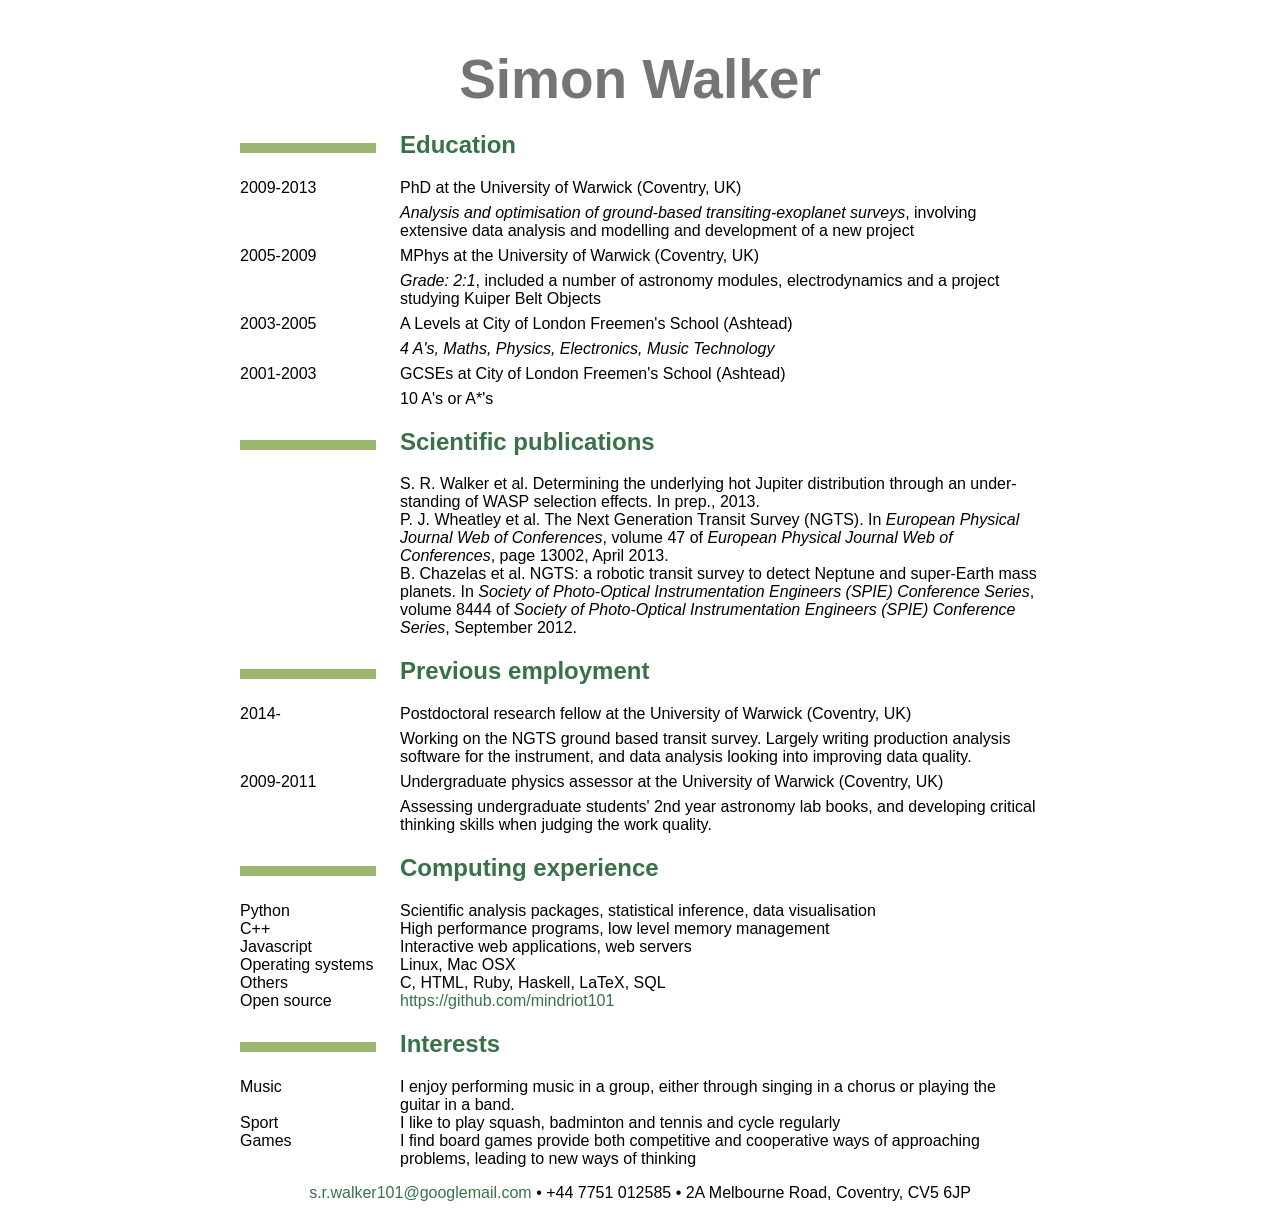
<file: index.html>
<!DOCTYPE html PUBLIC "-//W3C//DTD XHTML 1.0 Transitional//EN" "http://www.w3.org/TR/xhtml1/DTD/xhtml1-transitional.dtd">
<html xmlns="http://www.w3.org/1999/xhtml">
<head>
  <meta http-equiv="Content-Type" content="text/html; charset=utf-8" />
  <meta http-equiv="Content-Style-Type" content="text/css" />
  <meta name="generator" content="pandoc" />
  <title></title>
  <style type="text/css">code{white-space: pre;}</style>
  <link rel="stylesheet" href="style.css" type="text/css" />
</head>
<body>
<h1 id="simon-walker">Simon Walker</h1>
<h2 id="education">Education</h2>
<dl>
<dt>2009-2013</dt>
<dd><p>PhD at the University of Warwick (Coventry, UK)</p>
<p><em>Analysis and optimisation of ground-based transiting-exoplanet surveys</em>, involving extensive data analysis and modelling and development of a new project</p>
</dd>
<dt>2005-2009</dt>
<dd><p>MPhys at the University of Warwick (Coventry, UK)</p>
<p><em>Grade: 2:1</em>, included a number of astronomy modules, electrodynamics and a project studying Kuiper Belt Objects</p>
</dd>
<dt>2003-2005</dt>
<dd><p>A Levels at City of London Freemen's School (Ashtead)</p>
<p><em>4 A's, Maths, Physics, Electronics, Music Technology</em></p>
</dd>
<dt>2001-2003</dt>
<dd><p>GCSEs at City of London Freemen's School (Ashtead)</p>
<p>10 A's or A*'s</p>
</dd>
</dl>
<h2 id="scientific-publications">Scientific publications</h2>
<dl>
<dt> </dt>
<dd>S. R. Walker et al. Determining the underlying hot Jupiter distribution through an under- standing of WASP selection effects. In prep., 2013.
</dd>
<dt> </dt>
<dd>P. J. Wheatley et al. The Next Generation Transit Survey (NGTS). In <em>European Physical Journal Web of Conferences</em>, volume 47 of <em>European Physical Journal Web of Conferences</em>, page 13002, April 2013.
</dd>
<dt> </dt>
<dd>B. Chazelas et al. NGTS: a robotic transit survey to detect Neptune and super-Earth mass planets. In <em>Society of Photo-Optical Instrumentation Engineers (SPIE) Conference Series</em>, volume 8444 of <em>Society of Photo-Optical Instrumentation Engineers (SPIE) Conference Series</em>, September 2012.
</dd>
</dl>
<h2 id="previous-employment">Previous employment</h2>
<dl>
<dt>2014-</dt>
<dd><p>Postdoctoral research fellow at the University of Warwick (Coventry, UK)</p>
<p>Working on the NGTS ground based transit survey. Largely writing production analysis software for the instrument, and data analysis looking into improving data quality.</p>
</dd>
<dt>2009-2011</dt>
<dd><p>Undergraduate physics assessor at the University of Warwick (Coventry, UK)</p>
<p>Assessing undergraduate students' 2nd year astronomy lab books, and developing critical thinking skills when judging the work quality.</p>
</dd>
</dl>
<h2 id="computing-experience">Computing experience</h2>
<dl>
<dt>Python</dt>
<dd>Scientific analysis packages, statistical inference, data visualisation
</dd>
<dt>C++</dt>
<dd>High performance programs, low level memory management
</dd>
<dt>Javascript</dt>
<dd>Interactive web applications, web servers
</dd>
<dt>Operating systems</dt>
<dd>Linux, Mac OSX
</dd>
<dt>Others</dt>
<dd>C, HTML, Ruby, Haskell, LaTeX, SQL
</dd>
<dt>Open source</dt>
<dd><a href="https://github.com/mindriot101" class="uri">https://github.com/mindriot101</a>
</dd>
</dl>
<h2 id="interests">Interests</h2>
<dl>
<dt>Music</dt>
<dd>I enjoy performing music in a group, either through singing in a chorus or playing the guitar in a band.
</dd>
<dt>Sport</dt>
<dd>I like to play squash, badminton and tennis and cycle regularly
</dd>
<dt>Games</dt>
<dd>I find board games provide both competitive and cooperative ways of approaching problems, leading to new ways of thinking
</dd>
</dl>
<blockquote>
<p><script type="text/javascript">
<!--
h='&#x67;&#x6f;&#x6f;&#x67;&#108;&#x65;&#x6d;&#x61;&#x69;&#108;&#46;&#x63;&#x6f;&#x6d;';a='&#64;';n='&#x73;&#46;&#114;&#46;&#x77;&#x61;&#108;&#x6b;&#x65;&#114;&#x31;&#48;&#x31;';e=n+a+h;
document.write('<a h'+'ref'+'="ma'+'ilto'+':'+e+'" clas'+'s="em' + 'ail">'+e+'<\/'+'a'+'>');
// -->
</script><noscript>&#x73;&#46;&#114;&#46;&#x77;&#x61;&#108;&#x6b;&#x65;&#114;&#x31;&#48;&#x31;&#32;&#x61;&#116;&#32;&#x67;&#x6f;&#x6f;&#x67;&#108;&#x65;&#x6d;&#x61;&#x69;&#108;&#32;&#100;&#x6f;&#116;&#32;&#x63;&#x6f;&#x6d;</noscript> • +44 7751 012585 • 2A Melbourne Road, Coventry, CV5 6JP</p>
</blockquote>
</body>
</html>
</file>
<file: style.css>
/*
 * Copyright 2013 Christophe-Marie Duquesne <chmd@chmd.fr>
 *
 * CSS for making a resume with pandoc. Inspired by moderncv.
 *
 * This CSS document is delivered to you under the CC BY-SA 3.0 License.
 * https://creativecommons.org/licenses/by-sa/3.0/deed.en_US
 */

/* Whole document */
body {
    font-family: "Helvetica Neue", Helvetica, Arial, sans-serif;
    width: 800px;
    margin: auto;
    background: #FFFFFF;
    padding: 10px 10px 10px 10px;
}

/* Title of the resume */
h1 {
    font-size: 55px;
    color: #757575;
    text-align:center;
    margin-bottom:15px;
}
h1:hover {
    background-color: #757575;
    color: #FFFFFF;
    text-shadow: 1px 1px 1px #333;
}

/* Titles of categories */
h2 {
    color: #397249;
}
/* There is a bar just before each category */
h2:before {
    content: "";
    display: inline-block;
    margin-right: 3%;
    width: 17%;
    height: 10px;
    background-color: #9CB770;
}
h2:hover {
    background-color: #397249;
    color: #FFFFFF;
    text-shadow: 1px 1px 1px #333;
}

/* Definitions */
dt {
    float: left;
    clear: left;
    width: 20%;
    /*font-weight: bold;*/
}
dd {
    margin-left: 20%;
}
p {
    margin-top:0;
    margin-bottom:7px;
}

/* Blockquotes */
blockquote {
    text-align: center
}

/* Links */
a {
    text-decoration: none;
    color: #397249;
}
a:hover, a:active {
    background-color: #397249;
    color: #FFFFFF;
    text-decoration: none;
    text-shadow: 1px 1px 1px #333;
}

/* Horizontal separators */
hr {
    color: #A6A6A6;
}
</file>
